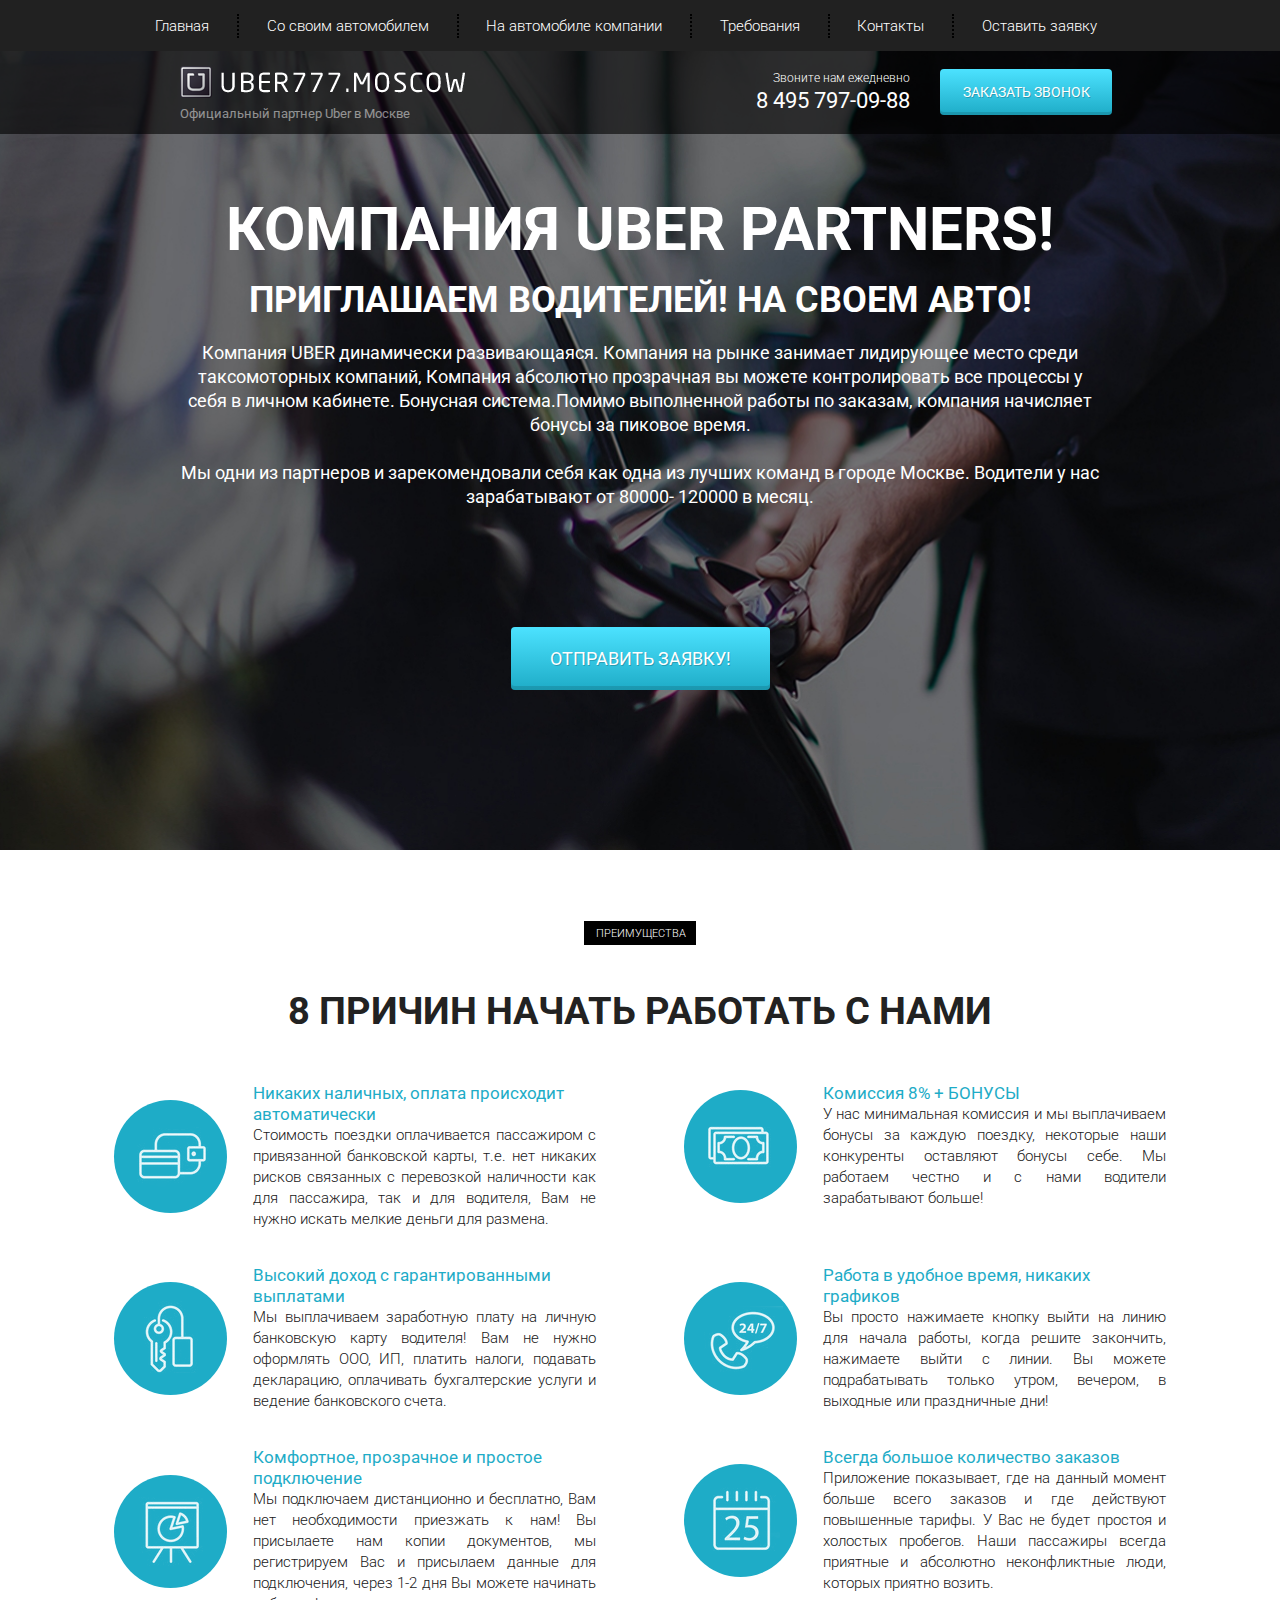
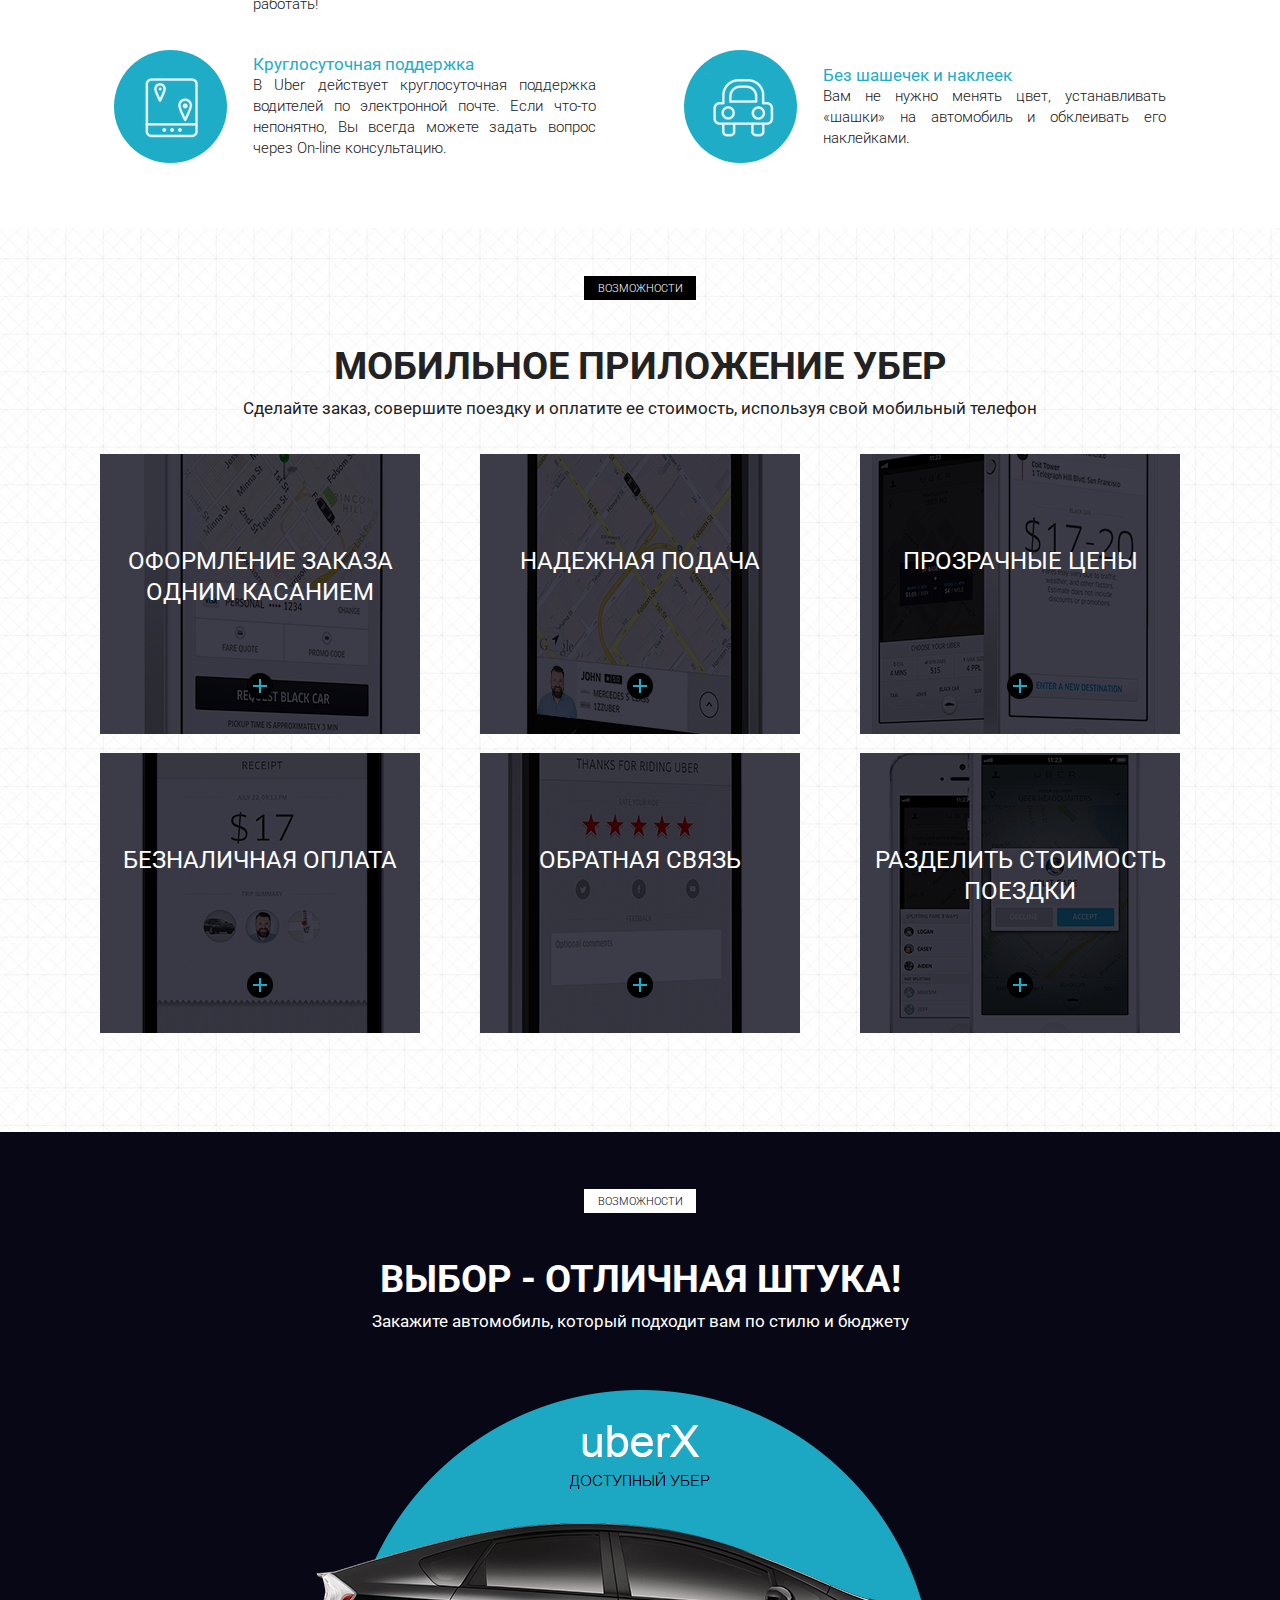
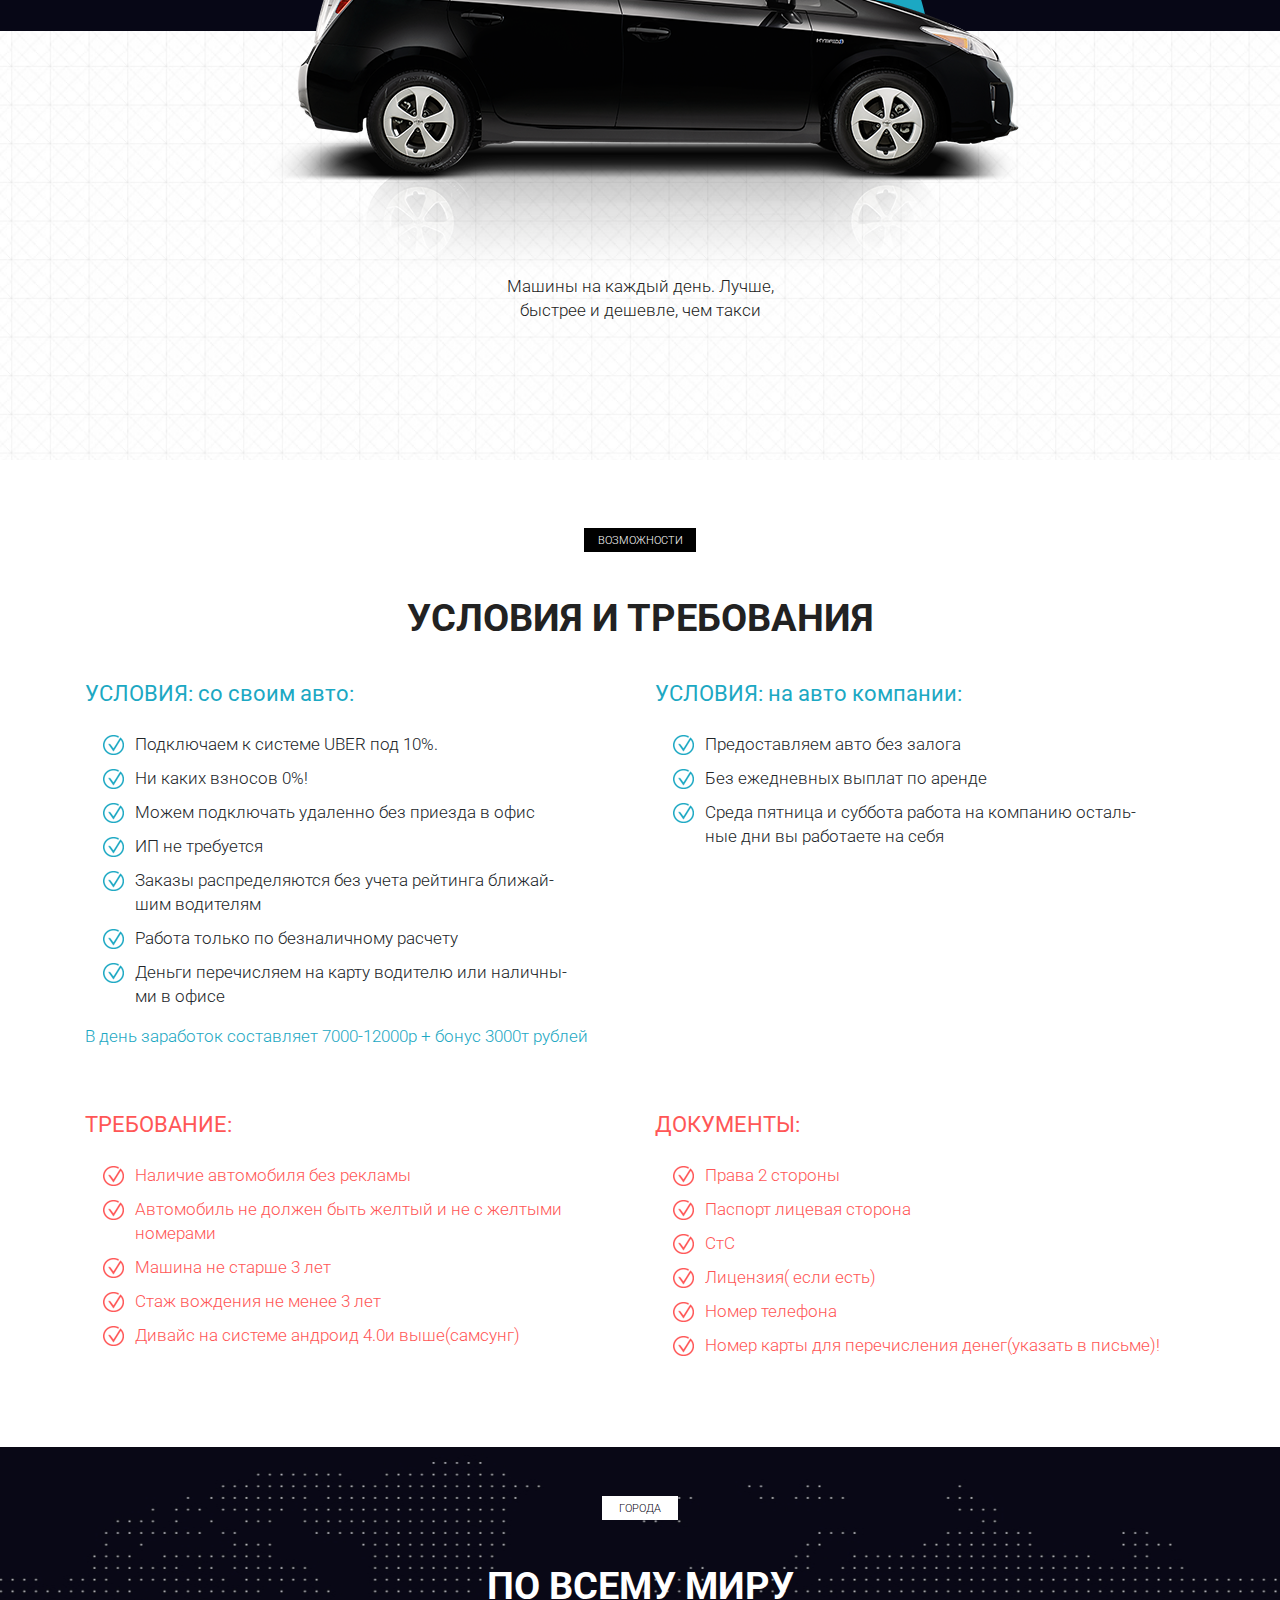
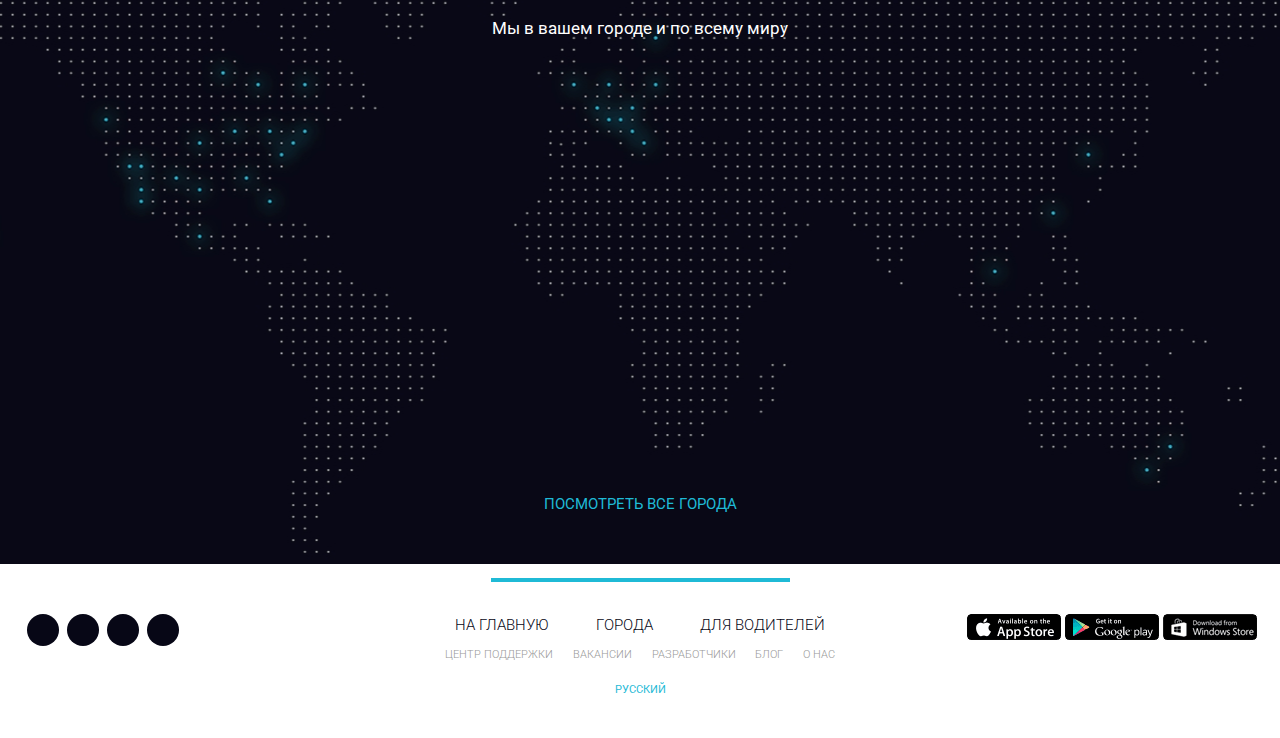
<file: index.html>
<!DOCTYPE html>
<html lang="ru">
<head>
    <meta charset="UTF-8">
    <meta name="viewport" content="width=device-width, initial-scale=1.0">
    <title>Uber</title>
    <link rel="shortcut icon" href="/src/icons/favicon.ico" type="image/x-icon">
    <link href="https://fonts.googleapis.com/css2?family=Roboto:wght@100;300;400;700;900&display=swap" rel="stylesheet">
    <link rel="stylesheet" href="/src/css/bootstrap-reboot.min.css">
    <link rel="stylesheet" href="/src/css/bootstrap-grid.min.css">
    <link rel="stylesheet" href="https://use.fontawesome.com/releases/v5.8.2/css/all.css" integrity="sha384-oS3vJWv+0UjzBfQzYUhtDYW+Pj2yciDJxpsK1OYPAYjqT085Qq/1cq5FLXAZQ7Ay" crossorigin="anonymous">
    <link rel="stylesheet" href="/src/css/font.css">
    <link rel="stylesheet" href="/src/css/style.min.css">
</head>
<body>
    <header>
        <nav>
            <div class="container   re">          
                <ul class="menu">
                    <li class="menu_item"><a href="#" class="menu_link">Главная</a></li>
                    <li class="menu_item"><a href="#circs" class="menu_link">Со своим автомобилем</a></li>
                    <li class="menu_item"><a href="#circs" class="menu_link">На автомобиле компании</a></li>
                    <li class="menu_item"><a href="#" class="menu_link">Требования</a></li>
                    <li class="menu_item"><a href="#" class="menu_link">Контакты</a></li>
                    <li class="menu_item"><a href="#" class="menu_link">Оставить заявку</a></li>
                </ul>            
            </div>
            <div class="hamburger">
                <span></span>
                <span></span>
                <span></span>
            </div>
        </nav>
        <div class="subheader">
            <div class="container">
                <div class="row">
                    <div class="col-6 col-md-4 offset-md-1">
                        <a href="#" class="subheader_logo">
                            <img src="/src/icons/logo.png" alt=""></a>
                        <div class="subheader_official">
                            Официальный партнер Uber в Москве
                        </div>
                    </div>
    
                    <div class="xs-hidden col-md-3 offset-md-1    col-xl-2 offset-xl-2">
                        <div class="subheader_call">
                            Звоните нам ежедневно
                        </div>
                        <a class="subheader_tel" href="tel:+74957970988">8 495 797-09-88</a>
                    </div>
    
                    <div class="col-6 col-md-3">
                        <a class="xs-visible subheader_tel" href="tel:+74957970988">8 495 797-09-88</a>
                        <button class="subheader_btn">заказать звонок</button>
                    </div>
                </div>
            </div>            
        </div>
    </header>

    <section class="promo">
        <div class="container">
            <div class="row">
                <div class="col-md-12 offset-md-0   col-lg-10 offset-lg-1">
                    <h1 class="promo_header">
                        КОМПАНИЯ UBER PARTNERS!
                    </h1>
                    <h2 class="promo_subheader">
                        ПРИГЛАШАЕМ ВОДИТЕЛЕЙ! НА СВОЕМ АВТО!
                    </h2>
                    <div class="promo_descr">
                        Компания UBER  динамически развивающаяся. Компания на рынке занимает лидирующее место среди
                        таксомоторных компаний, Компания абсолютно прозрачная вы можете контролировать все процессы у себя в личном кабинете. Бонуcная система.Помимо выполненной работы по заказам, компания начисляет бонусы за
                        пиковое время.  
                        <br><br>
                        Мы одни из партнеров и зарекомендовали себя как одна из лучших команд в городе Москве.  Водители у нас
                        зарабатывают от 80000- 120000 в месяц.
                    </div>
                    <button class="promo_btn">ОТПРАВИТЬ ЗАЯВКУ!</button>
                </div>
            </div>
        </div>
    </section>

    <section class="advantage">
        <div class="container">
            <div class="label">преимущества</div>
            <h2 class="title">8 причин начать работать с нами</h2>
            <div class="row">                
                <div class="col-md-6">
                    <div class="advantage_block">
                        <div class="advantage_circle">
                            <img src="/src/icons/1.png" alt="icons">
                        </div>
                        <div class="advantage_descr">
                            <div class="advantage_subtitle">
                                Никаких наличных, оплата происходит
                                автоматически
                            </div>
                            <div class="advantage_text">
                                Стоимость поездки оплачивается пассажиром с привязанной банковской карты, т.е. нет никаких рисков связанных с перевозкой наличности как для пассажира, так и для водителя, Вам не нужно искать мелкие деньги для размена.
                            </div>
                        </div>
                    </div>
                </div>
                <div class="col-md-6">
                    <div class="advantage_block">
                        <div class="advantage_circle">
                            <img src="/src/icons/2.png" alt="icons">
                        </div>
                        <div class="advantage_descr">
                            <div class="advantage_subtitle">
                                Комиссия 8% + БОНУСЫ
                            </div>
                            <div class="advantage_text">
                                У нас минимальная комиссия и мы выплачиваем бонусы за каждую поездку, некоторые наши конкуренты оставляют бонусы себе. Мы работаем честно и с нами водители зарабатывают больше!
                            </div>
                        </div>
                    </div>
                </div>
                <div class="col-md-6">
                    <div class="advantage_block">
                        <div class="advantage_circle">
                            <img src="/src/icons/3.png" alt="icons">
                        </div>
                        <div class="advantage_descr">
                            <div class="advantage_subtitle">
                                Высокий доход с гарантированными
                                выплатами
                            </div>
                            <div class="advantage_text">
                                Мы выплачиваем заработную плату на личную банковскую карту водителя! Вам не нужно оформлять ООО, ИП, платить налоги, подавать декларацию, оплачивать бухгалтерские услуги и ведение банковского счета.
                            </div>
                        </div>
                    </div>
                </div>
                <div class="col-md-6">
                    <div class="advantage_block">
                        <div class="advantage_circle">
                            <img src="/src/icons/4.png" alt="icons">
                        </div>
                        <div class="advantage_descr">
                            <div class="advantage_subtitle">
                                Работа в удобное время, никаких
                                графиков
                            </div>
                            <div class="advantage_text">
                                Вы просто нажимаете кнопку выйти на линию для начала работы, когда решите закончить, нажимаете выйти с линии. Вы можете подрабатывать только утром, вечером, в выходные или праздничные дни! 
                            </div>
                        </div>
                    </div>
                </div>
                <div class="col-md-6">
                    <div class="advantage_block">
                        <div class="advantage_circle">
                            <img src="/src/icons/5.png" alt="icons">
                        </div>
                        <div class="advantage_descr">
                            <div class="advantage_subtitle">
                                Комфортное, прозрачное и простое
                                подключение
                            </div>
                            <div class="advantage_text">
                                Мы подключаем дистанционно и бесплатно, Вам нет необходимости приезжать к нам! Вы присылаете нам копии документов, мы регистрируем Вас и присылаем данные для подключения, через 1-2 дня Вы можете начинать работать!
                            </div>
                        </div>
                    </div>
                </div>
                <div class="col-md-6">
                    <div class="advantage_block">
                        <div class="advantage_circle">
                            <img src="/src/icons/6.png" alt="icons">
                        </div>
                        <div class="advantage_descr">
                            <div class="advantage_subtitle">
                                Всегда большое количество заказов
                            </div>
                            <div class="advantage_text">
                                Приложение показывает, где на данный момент больше всего заказов и где действуют повышенные тарифы. У Вас не будет простоя и холостых пробегов. Наши пассажиры всегда приятные и абсолютно неконфликтные люди, которых приятно возить.
                            </div>
                        </div>
                    </div>
                </div>
                <div class="col-md-6">
                    <div class="advantage_block">
                        <div class="advantage_circle">
                            <img src="/src/icons/7.png" alt="icons">
                        </div>
                        <div class="advantage_descr">
                            <div class="advantage_subtitle">
                                Круглосуточная поддержка
                            </div>
                            <div class="advantage_text">
                                В Uber действует круглосуточная поддержка водителей по электронной почте. Если что-то непонятно, Вы всегда можете задать вопрос через On-line консультацию.
                            </div>
                        </div>
                    </div>
                </div> 
                <div class="col-md-6">
                    <div class="advantage_block">
                        <div class="advantage_circle">
                            <img src="/src/icons/8.png" alt="icons">
                        </div>
                        <div class="advantage_descr">
                            <div class="advantage_subtitle">
                                Без шашечек и наклеек
                            </div>
                            <div class="advantage_text">
                                Вам не нужно менять цвет, устанавливать «шашки» на автомобиль и обклеивать его наклейками.
                            </div>
                        </div>
                    </div>
                </div>                              
            </div>
        </div>
    </section>

    <section class="mobile">
        <div class="container">
            <div class="label">Возможности</div>
            <div class="title">мобильное приложение убер</div>
            <div class="subtitle">
                Сделайте заказ, совершите поездку и оплатите ее стоимость, используя свой мобильный телефон
            </div>
            <div class="row">
                <div class="col-md-6 col-lg-4">
                    <div class="mobile_block    mobile_block_1">
                        <div class="mobile_block_subtitle">
                            оформление заказа одним касанием
                        </div>
                        <div class="mobile_block_plus"></div>
                    </div>
                </div>
                <div class="col-md-6 col-lg-4">
                    <div class="mobile_block    mobile_block_2">
                        <div class="mobile_block_subtitle">
                            надежная подача
                        </div>
                        <div class="mobile_block_plus"></div>
                    </div>
                </div>
                <div class="col-md-6 col-lg-4">
                    <div class="mobile_block    mobile_block_3">
                        <div class="mobile_block_subtitle">
                            прозрачные цены
                        </div>
                        <div class="mobile_block_plus"></div>
                    </div>
                </div>
                <div class="col-md-6 col-lg-4">
                    <div class="mobile_block    mobile_block_4">
                        <div class="mobile_block_subtitle">
                            безналичная оплата
                        </div>
                        <div class="mobile_block_plus"></div>
                    </div>
                </div>
                <div class="col-md-6 col-lg-4">
                    <div class="mobile_block    mobile_block_5">
                        <div class="mobile_block_subtitle">
                            обратная связь
                        </div>
                        <div class="mobile_block_plus"></div>
                    </div>
                </div>
                <div class="col-md-6 col-lg-4">
                    <div class="mobile_block    mobile_block_6">
                        <div class="mobile_block_subtitle">
                            разделить
                            стоимость поездки
                        </div>
                        <div class="mobile_block_plus"></div>
                    </div>
                </div>
                
            </div>
        </div>
    </section>

    <section class="car">
        <div class="container">  
            <div class="black"></div>          
            <div class="label   label_white">Возможности</div>
            <div class="title   title_white">Выбор - отличная штука!</div>
            <div class="subtitle    subtitle_white">Закажите автомобиль, который подходит вам по стилю и бюджету</div>
            <img src="/src/img/car.png" alt="uber" class="car_img">
            <div class="car_text">
                Машины на каждый день.
                Лучше, быстрее и дешевле, чем такси
            </div>            
        </div>
    </section>

    <section class="circs"  id="circs">
        <div class="container">
            <div class="label">возможности</div>
            <div class="title">условия и требования</div>
            <div class="row">                
                <div class="col-md-6">
                    <div class="circs_block">
                        <div class="circs_title">УСЛОВИЯ: со своим авто:</div>
                            <ul class="circs_list">
                                <li>Подключаем к системе UBER  под 10%.</li>
                                <li>Ни каких взносов  0%!</li>
                                <li>Можем подключать удаленно без приезда в офис</li>
                                <li>ИП не требуется</li>
                                <li>Заказы распределяются без учета рейтинга ближай-<br>шим водителям</li>
                                <li>Работа только по безналичному расчету</li>
                                <li>Деньги перечисляем на карту водителю или наличны-<br>ми в офисе</li>
                            </ul>                    
                            <div class="circs_descr">
                                В день заработок составляет 7000-12000р + бонус 3000т рублей
                            </div>
                    </div>                    
                </div>
                <div class="col-md-6">
                    <div class="circs_block">
                        <div class="circs_title">УСЛОВИЯ: на авто компании:</div>
                        <ul class="circs_list">
                            <li>Предоставляем авто без залога</li>
                            <li>Без ежедневных выплат по аренде</li>
                            <li>Среда пятница и суббота работа на компанию осталь-<br>ные дни вы работаете на себя</li>                            
                        </ul>
                        <div class="circs_descr"></div>
                    </div>     
                </div>
                <div class="col-md-6">
                    <div class="circs_block circs_block_nmb warning">
                        <div class="circs_title">ТРЕБОВАНИЕ:</div>
                        <ul class="circs_list">
                            <li>Наличие автомобиля без рекламы</li>
                            <li>Автомобиль не должен быть желтый и не с желтыми номерами</li>
                            <li>Машина не старше 3 лет</li>
                            <li>Стаж вождения не менее 3 лет</li>
                            <li>Дивайс на системе андроид 4.0и выше(самсунг)</li>
                        </ul>
                        <div class="circs_descr"></div>
                    </div>
                </div>
                <div class="col-md-6">
                    <div class="circs_block circs_block_nmb warning">
                        <div class="circs_title">ДОКУМЕНТЫ:</div>
                        <ul class="circs_list">
                            <li>Права 2 стороны</li>
                            <li>Паспорт лицевая сторона</li>
                            <li>СтС</li>
                            <li>Лицензия( если есть)</li>
                            <li>Номер телефона</li>
                            <li>Номер карты для перечисления денег(указать в письме)!</li>
                        </ul>
                        <div class="circs_descr"></div>
                    </div>
                </div>
            </div>
        </div>
    </section>

    <section class="city">
        <div class="container">
            <div class="label label_white label_min">города</div>
            <div class="title title_white   title_white_city">По всему миру</div>
            <div class="subtitle subtitle_white subtitle_white_city">Мы в вашем городе и по всему миру</div>
            <a href="#" class="city_link">посмотреть все города</a>
        </div>
    </section>

    <footer>
        <div class="footer_divider"></div>
        <div class="footer_wrapper">
            <div>
                <div class="footer_social">
                    <a href="" class="footer_social_item">
                        <i class="fab fa-facebook-f"></i></a>
                    <a href="" class="footer_social_item">
                        <i class="fab fa-twitter"></i></a>
                    <a href="" class="footer_social_item">
                        <i class="fab fa-linkedin"></i></a>
                    <a href="" class="footer_social_item">
                        <i class="fab fa-instagram"></i></a>
                </div>
            </div>
            <div>
                <div class="footer_links">
                    <div class="footer_links_main">
                        <a href="#">на главную</a>
                        <a href="#">города</a>
                        <a href="#">для водителей</a>
                    </div>
                    <div class="footer_links_sub">
                        <a href="#">центр поддержки</a>
                        <a href="#">вакансии</a>
                        <a href="#">разработчики</a>
                        <a href="#">блог</a>
                        <a href="#">о нас</a>
                    </div>
                    <a href="#" class="footer_links_lang">Русский</a>
                </div>
            </div>
            <div>
                <div class="footer_mobile">
                    <a href="#"><img src="/src/img/app_store.png" alt="App Store"></a>
                    <a href="#"><img src="/src/img/google_play.png" alt="Google play"></a>
                    <a href="#"><img src="/src/img/windows_store.png" alt="Windows store"></a>
                </div>
            </div>
        </div>

           
    </footer>
<script src="/src/js/script.js"></script>
</body>
</html>
</file>
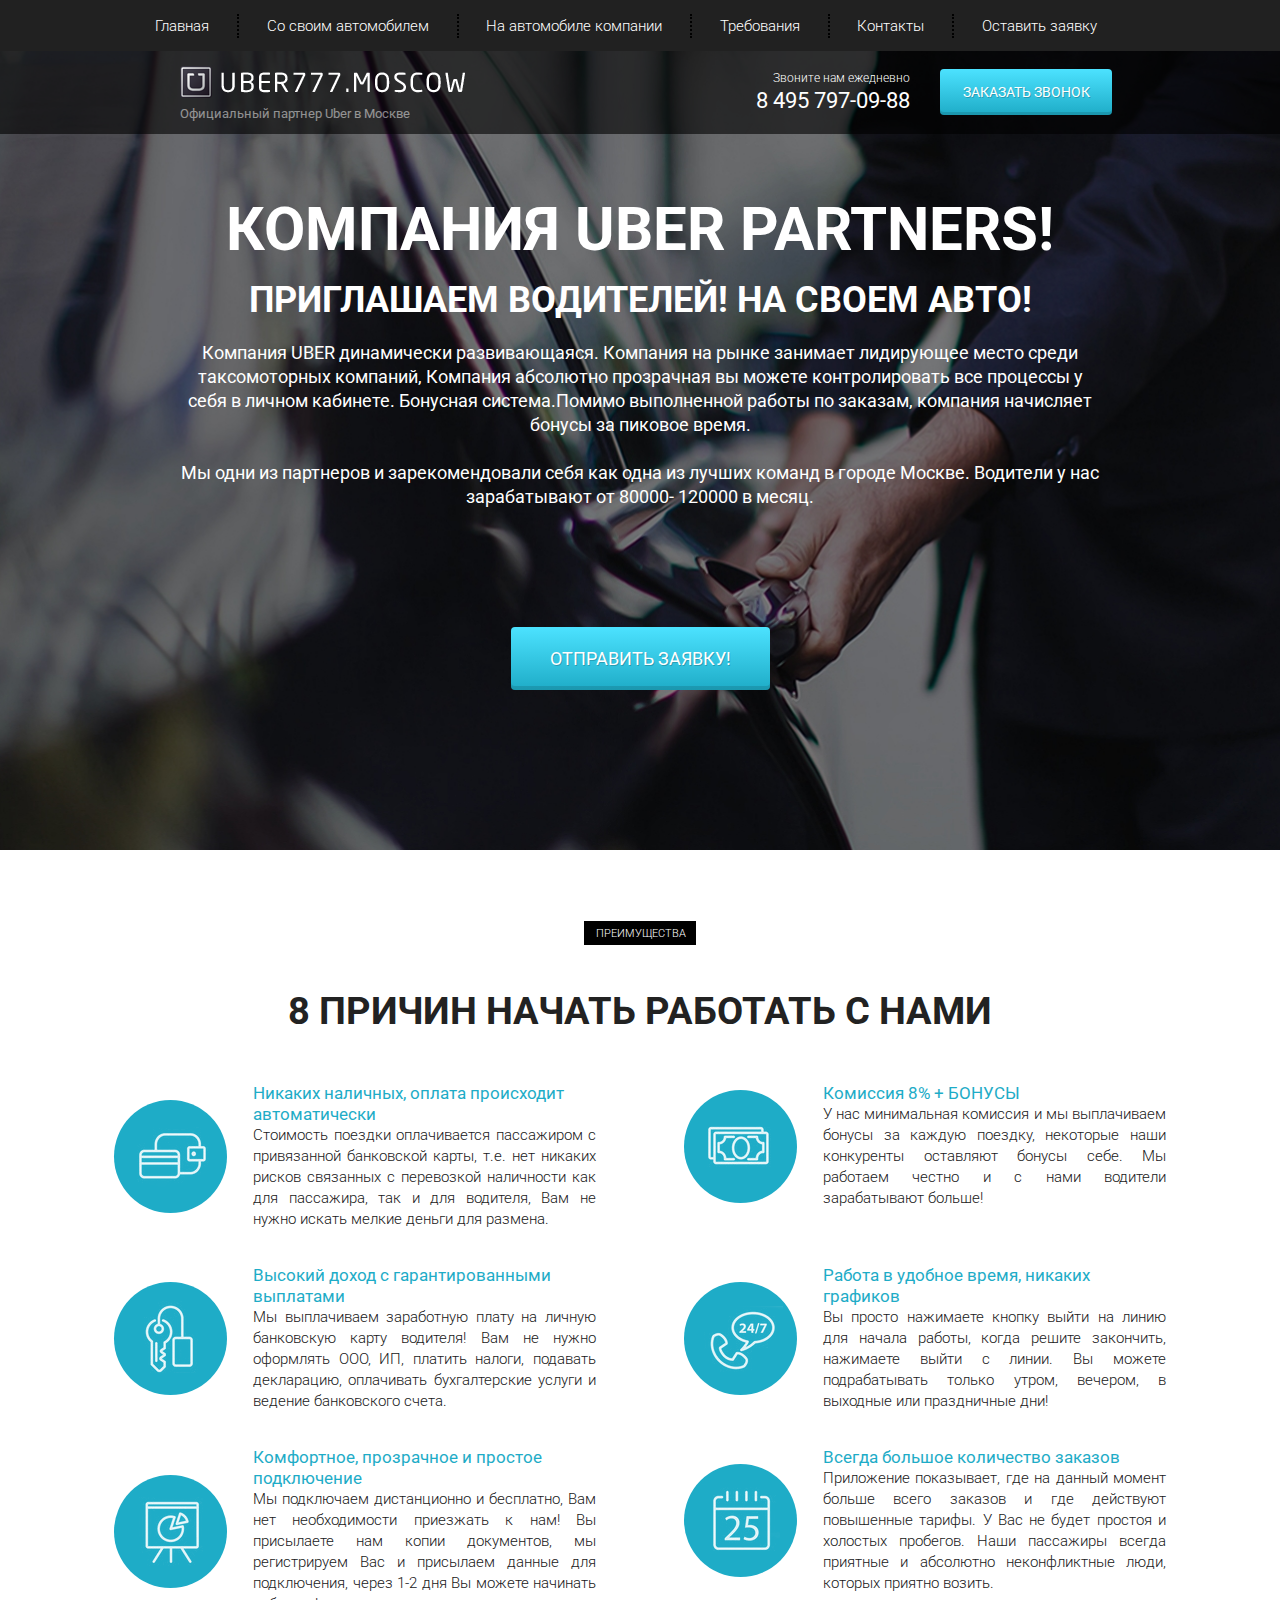
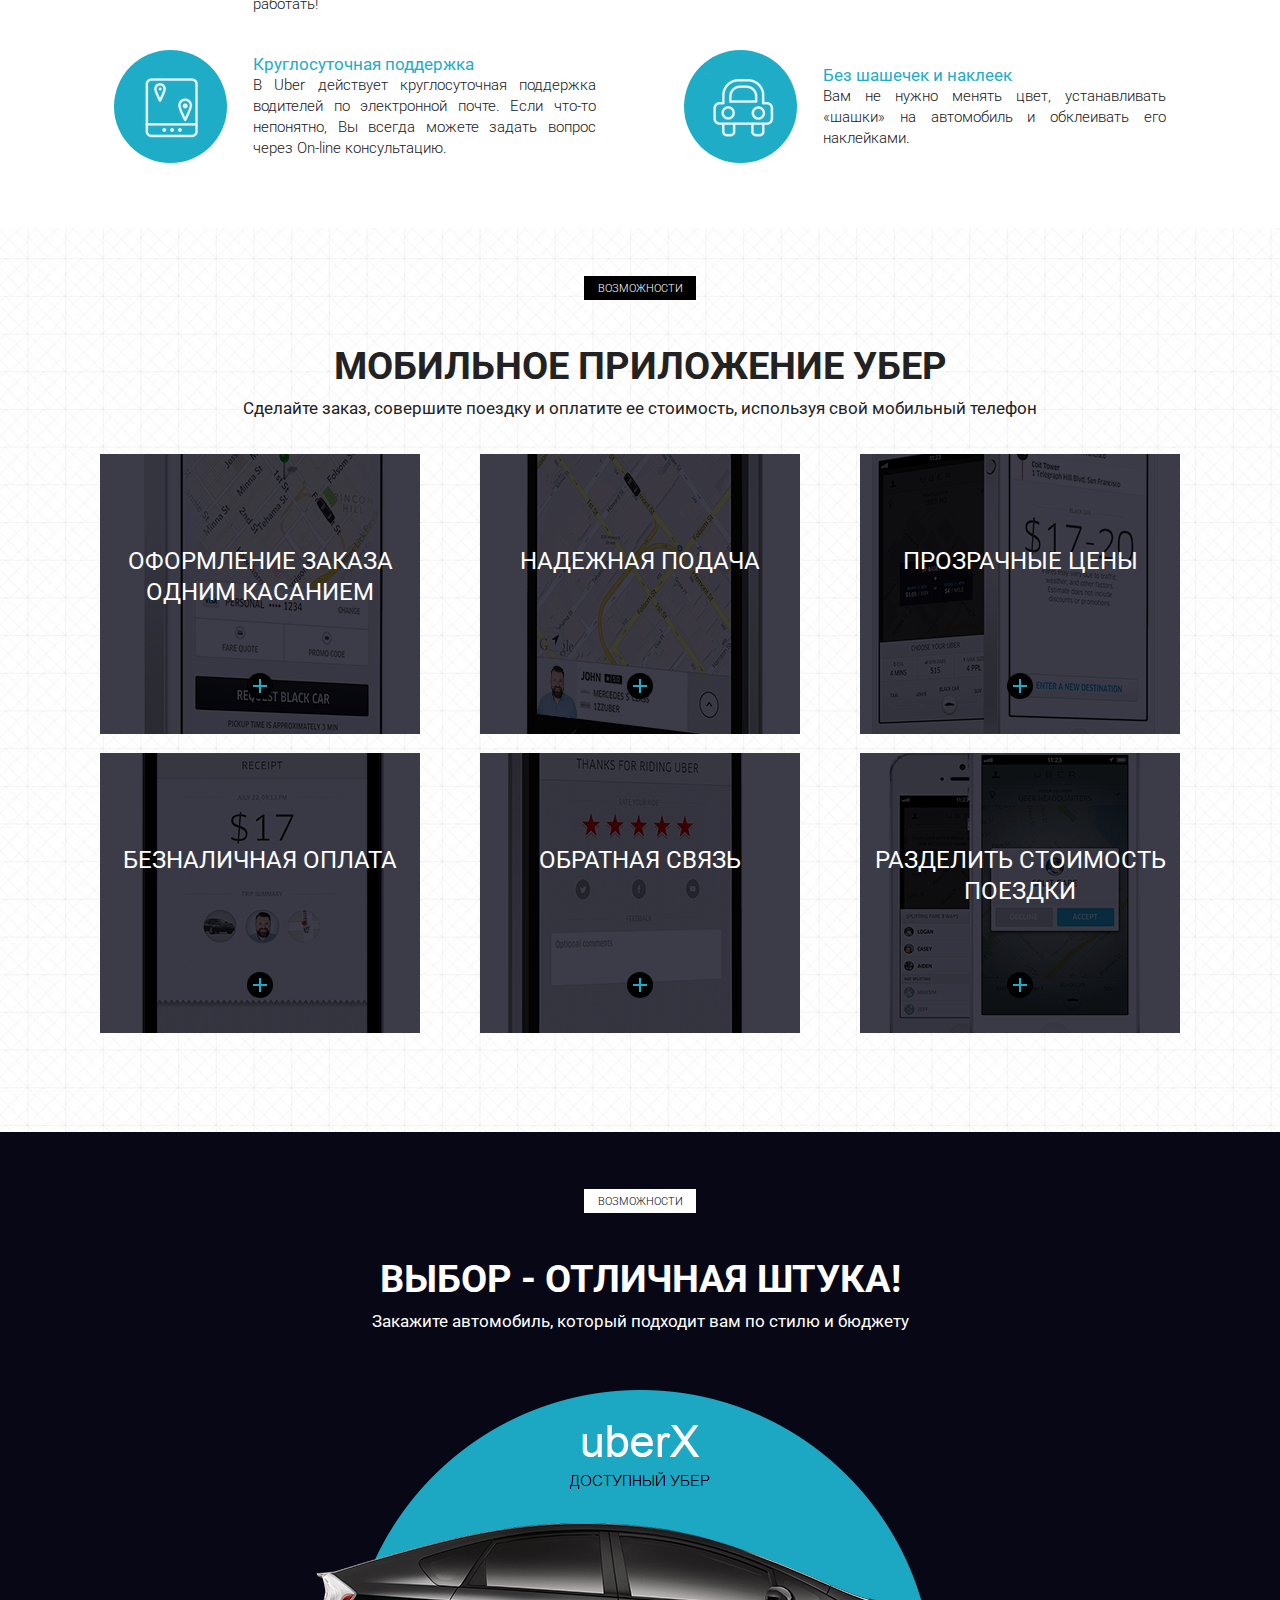
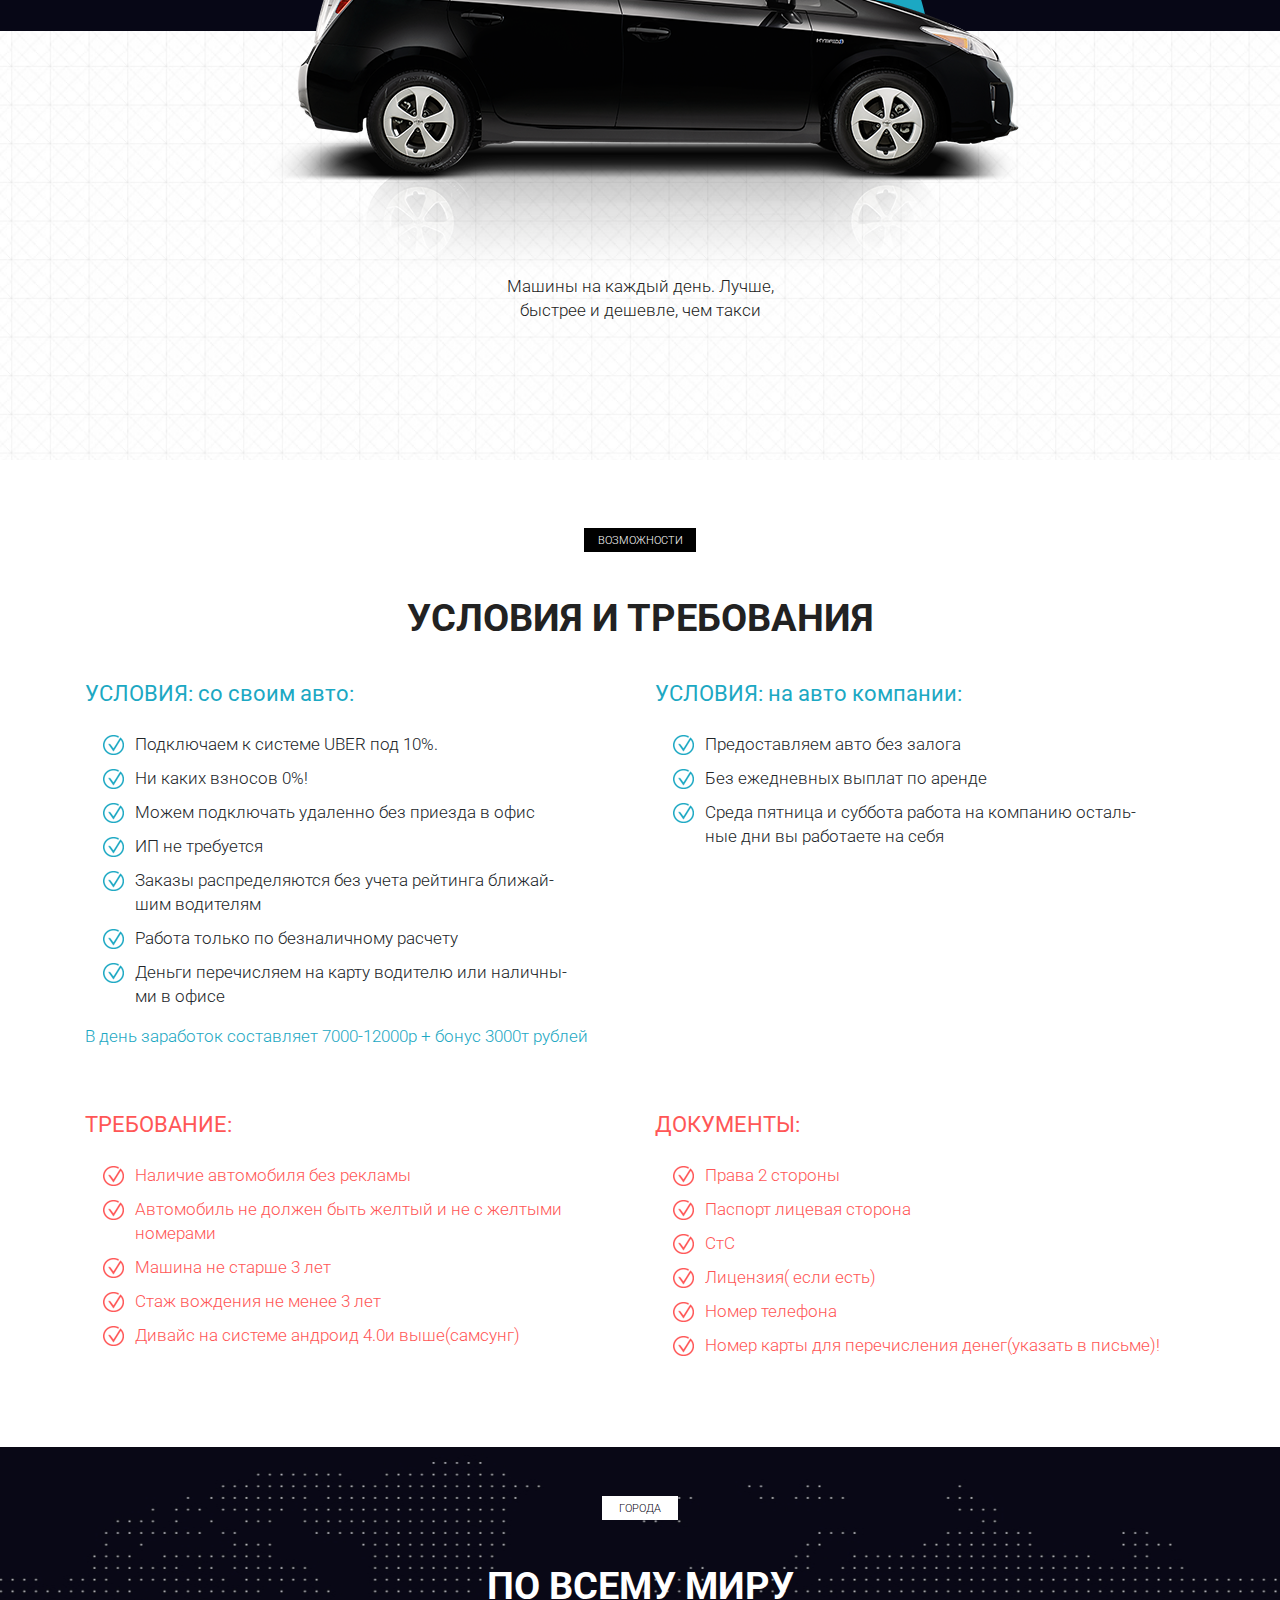
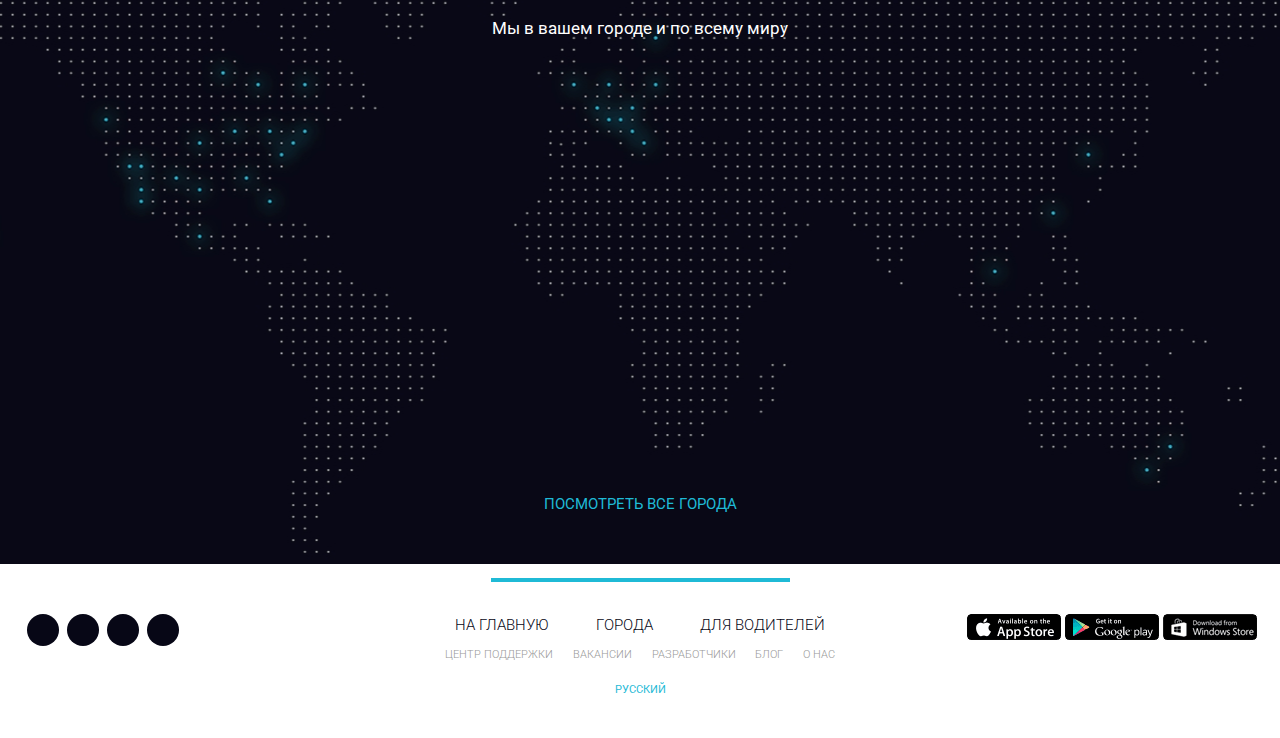
<file: src/index.html>
<!DOCTYPE html>
<html lang="ru">
<head>
    <meta charset="UTF-8">
    <meta name="viewport" content="width=device-width, initial-scale=1.0">
    <title>Uber</title>
    <link rel="shortcut icon" href="icons/favicon.ico" type="image/x-icon">
    <link href="https://fonts.googleapis.com/css2?family=Roboto:wght@100;300;400;700;900&display=swap" rel="stylesheet">
    <link rel="stylesheet" href="css/bootstrap-reboot.min.css">
    <link rel="stylesheet" href="css/bootstrap-grid.min.css">
    <link rel="stylesheet" href="https://use.fontawesome.com/releases/v5.8.2/css/all.css" integrity="sha384-oS3vJWv+0UjzBfQzYUhtDYW+Pj2yciDJxpsK1OYPAYjqT085Qq/1cq5FLXAZQ7Ay" crossorigin="anonymous">
    <link rel="stylesheet" href="css/font.css">
    <link rel="stylesheet" href="css/style.min.css">
</head>
<body>
    <header>
        <nav>
            <div class="container">          
                <ul class="menu">
                    <li class="menu_item"><a href="#" class="menu_link">Главная</a></li>
                    <li class="menu_item"><a href="#circs" class="menu_link">Со своим автомобилем</a></li>
                    <li class="menu_item"><a href="#circs" class="menu_link">На автомобиле компании</a></li>
                    <li class="menu_item"><a href="#" class="menu_link">Требования</a></li>
                    <li class="menu_item"><a href="#" class="menu_link">Контакты</a></li>
                    <li class="menu_item"><a href="#" class="menu_link">Оставить заявку</a></li>
                </ul>            
            </div>
            <div class="hamburger">
                <span></span>
                <span></span>
                <span></span>
            </div>
        </nav>
        <div class="subheader">
            <div class="container">
                <div class="row">
                    <div class="col-6 col-md-4 offset-md-1">
                        <a href="#" class="subheader_logo">
                            <img src="/src/icons/logo.png" alt=""></a>
                        <div class="subheader_official">
                            Официальный партнер Uber в Москве
                        </div>
                    </div>
    
                    <div class="xs-hidden col-md-3 offset-md-1    col-xl-2 offset-xl-2">
                        <div class="subheader_call">
                            Звоните нам ежедневно
                        </div>
                        <a class="subheader_tel" href="tel:+74957970988">8 495 797-09-88</a>
                    </div>
    
                    <div class="col-6 col-md-3">
                        <a class="xs-visible subheader_tel" href="tel:+74957970988">8 495 797-09-88</a>
                        <button class="subheader_btn">заказать звонок</button>
                    </div>
                </div>
            </div>            
        </div>
    </header>

    <section class="promo">
        <div class="container">
            <div class="row">
                <div class="col-md-12 offset-md-0   col-lg-10 offset-lg-1">
                    <h1 class="promo_header">
                        КОМПАНИЯ UBER PARTNERS!
                    </h1>
                    <h2 class="promo_subheader">
                        ПРИГЛАШАЕМ ВОДИТЕЛЕЙ! НА СВОЕМ АВТО!
                    </h2>
                    <div class="promo_descr">
                        Компания UBER  динамически развивающаяся. Компания на рынке занимает лидирующее место среди
                        таксомоторных компаний, Компания абсолютно прозрачная вы можете контролировать все процессы у себя в личном кабинете. Бонуcная система.Помимо выполненной работы по заказам, компания начисляет бонусы за
                        пиковое время.  
                        <br><br>
                        Мы одни из партнеров и зарекомендовали себя как одна из лучших команд в городе Москве.  Водители у нас
                        зарабатывают от 80000- 120000 в месяц.
                    </div>
                    <button class="promo_btn">ОТПРАВИТЬ ЗАЯВКУ!</button>
                </div>
            </div>
        </div>
    </section>

    <section class="advantage">
        <div class="container">
            <div class="label">преимущества</div>
            <h2 class="title">8 причин начать работать с нами</h2>
            <div class="row">                
                <div class="col-md-6">
                    <div class="advantage_block">
                        <div class="advantage_circle">
                            <img src="/src/icons/1.png" alt="icons">
                        </div>
                        <div class="advantage_descr">
                            <div class="advantage_subtitle">
                                Никаких наличных, оплата происходит
                                автоматически
                            </div>
                            <div class="advantage_text">
                                Стоимость поездки оплачивается пассажиром с привязанной банковской карты, т.е. нет никаких рисков связанных с перевозкой наличности как для пассажира, так и для водителя, Вам не нужно искать мелкие деньги для размена.
                            </div>
                        </div>
                    </div>
                </div>
                <div class="col-md-6">
                    <div class="advantage_block">
                        <div class="advantage_circle">
                            <img src="/src/icons/2.png" alt="icons">
                        </div>
                        <div class="advantage_descr">
                            <div class="advantage_subtitle">
                                Комиссия 8% + БОНУСЫ
                            </div>
                            <div class="advantage_text">
                                У нас минимальная комиссия и мы выплачиваем бонусы за каждую поездку, некоторые наши конкуренты оставляют бонусы себе. Мы работаем честно и с нами водители зарабатывают больше!
                            </div>
                        </div>
                    </div>
                </div>
                <div class="col-md-6">
                    <div class="advantage_block">
                        <div class="advantage_circle">
                            <img src="/src/icons/3.png" alt="icons">
                        </div>
                        <div class="advantage_descr">
                            <div class="advantage_subtitle">
                                Высокий доход с гарантированными
                                выплатами
                            </div>
                            <div class="advantage_text">
                                Мы выплачиваем заработную плату на личную банковскую карту водителя! Вам не нужно оформлять ООО, ИП, платить налоги, подавать декларацию, оплачивать бухгалтерские услуги и ведение банковского счета.
                            </div>
                        </div>
                    </div>
                </div>
                <div class="col-md-6">
                    <div class="advantage_block">
                        <div class="advantage_circle">
                            <img src="/src/icons/4.png" alt="icons">
                        </div>
                        <div class="advantage_descr">
                            <div class="advantage_subtitle">
                                Работа в удобное время, никаких
                                графиков
                            </div>
                            <div class="advantage_text">
                                Вы просто нажимаете кнопку выйти на линию для начала работы, когда решите закончить, нажимаете выйти с линии. Вы можете подрабатывать только утром, вечером, в выходные или праздничные дни! 
                            </div>
                        </div>
                    </div>
                </div>
                <div class="col-md-6">
                    <div class="advantage_block">
                        <div class="advantage_circle">
                            <img src="/src/icons/5.png" alt="icons">
                        </div>
                        <div class="advantage_descr">
                            <div class="advantage_subtitle">
                                Комфортное, прозрачное и простое
                                подключение
                            </div>
                            <div class="advantage_text">
                                Мы подключаем дистанционно и бесплатно, Вам нет необходимости приезжать к нам! Вы присылаете нам копии документов, мы регистрируем Вас и присылаем данные для подключения, через 1-2 дня Вы можете начинать работать!
                            </div>
                        </div>
                    </div>
                </div>
                <div class="col-md-6">
                    <div class="advantage_block">
                        <div class="advantage_circle">
                            <img src="/src/icons/6.png" alt="icons">
                        </div>
                        <div class="advantage_descr">
                            <div class="advantage_subtitle">
                                Всегда большое количество заказов
                            </div>
                            <div class="advantage_text">
                                Приложение показывает, где на данный момент больше всего заказов и где действуют повышенные тарифы. У Вас не будет простоя и холостых пробегов. Наши пассажиры всегда приятные и абсолютно неконфликтные люди, которых приятно возить.
                            </div>
                        </div>
                    </div>
                </div>
                <div class="col-md-6">
                    <div class="advantage_block">
                        <div class="advantage_circle">
                            <img src="/src/icons/7.png" alt="icons">
                        </div>
                        <div class="advantage_descr">
                            <div class="advantage_subtitle">
                                Круглосуточная поддержка
                            </div>
                            <div class="advantage_text">
                                В Uber действует круглосуточная поддержка водителей по электронной почте. Если что-то непонятно, Вы всегда можете задать вопрос через On-line консультацию.
                            </div>
                        </div>
                    </div>
                </div> 
                <div class="col-md-6">
                    <div class="advantage_block">
                        <div class="advantage_circle">
                            <img src="/src/icons/8.png" alt="icons">
                        </div>
                        <div class="advantage_descr">
                            <div class="advantage_subtitle">
                                Без шашечек и наклеек
                            </div>
                            <div class="advantage_text">
                                Вам не нужно менять цвет, устанавливать «шашки» на автомобиль и обклеивать его наклейками.
                            </div>
                        </div>
                    </div>
                </div>                              
            </div>
        </div>
    </section>

    <section class="mobile">
        <div class="container">
            <div class="label">Возможности</div>
            <div class="title">мобильное приложение убер</div>
            <div class="subtitle">
                Сделайте заказ, совершите поездку и оплатите ее стоимость, используя свой мобильный телефон
            </div>
            <div class="row">
                <div class="col-md-6 col-lg-4">
                    <div class="mobile_block    mobile_block_1">
                        <div class="mobile_block_subtitle">
                            оформление заказа одним касанием
                        </div>
                        <div class="mobile_block_plus"></div>
                    </div>
                </div>
                <div class="col-md-6 col-lg-4">
                    <div class="mobile_block    mobile_block_2">
                        <div class="mobile_block_subtitle">
                            надежная подача
                        </div>
                        <div class="mobile_block_plus"></div>
                    </div>
                </div>
                <div class="col-md-6 col-lg-4">
                    <div class="mobile_block    mobile_block_3">
                        <div class="mobile_block_subtitle">
                            прозрачные цены
                        </div>
                        <div class="mobile_block_plus"></div>
                    </div>
                </div>
                <div class="col-md-6 col-lg-4">
                    <div class="mobile_block    mobile_block_4">
                        <div class="mobile_block_subtitle">
                            безналичная оплата
                        </div>
                        <div class="mobile_block_plus"></div>
                    </div>
                </div>
                <div class="col-md-6 col-lg-4">
                    <div class="mobile_block    mobile_block_5">
                        <div class="mobile_block_subtitle">
                            обратная связь
                        </div>
                        <div class="mobile_block_plus"></div>
                    </div>
                </div>
                <div class="col-md-6 col-lg-4">
                    <div class="mobile_block    mobile_block_6">
                        <div class="mobile_block_subtitle">
                            разделить
                            стоимость поездки
                        </div>
                        <div class="mobile_block_plus"></div>
                    </div>
                </div>
                
            </div>
        </div>
    </section>

    <section class="car">
        <div class="container">  
            <div class="black"></div>          
            <div class="label   label_white">Возможности</div>
            <div class="title   title_white">Выбор - отличная штука!</div>
            <div class="subtitle    subtitle_white">Закажите автомобиль, который подходит вам по стилю и бюджету</div>
            <img src="/src/img/car.png" alt="uber" class="car_img">
            <div class="car_text">
                Машины на каждый день.
                Лучше, быстрее и дешевле, чем такси
            </div>            
        </div>
    </section>

    <section class="circs"  id="circs">
        <div class="container">
            <div class="label">возможности</div>
            <div class="title">условия и требования</div>
            <div class="row">                
                <div class="col-md-6">
                    <div class="circs_block">
                        <div class="circs_title">УСЛОВИЯ: со своим авто:</div>
                            <ul class="circs_list">
                                <li>Подключаем к системе UBER  под 10%.</li>
                                <li>Ни каких взносов  0%!</li>
                                <li>Можем подключать удаленно без приезда в офис</li>
                                <li>ИП не требуется</li>
                                <li>Заказы распределяются без учета рейтинга ближай-<br>шим водителям</li>
                                <li>Работа только по безналичному расчету</li>
                                <li>Деньги перечисляем на карту водителю или наличны-<br>ми в офисе</li>
                            </ul>                    
                            <div class="circs_descr">
                                В день заработок составляет 7000-12000р + бонус 3000т рублей
                            </div>
                    </div>                    
                </div>
                <div class="col-md-6">
                    <div class="circs_block">
                        <div class="circs_title">УСЛОВИЯ: на авто компании:</div>
                        <ul class="circs_list">
                            <li>Предоставляем авто без залога</li>
                            <li>Без ежедневных выплат по аренде</li>
                            <li>Среда пятница и суббота работа на компанию осталь-<br>ные дни вы работаете на себя</li>                            
                        </ul>
                        <div class="circs_descr"></div>
                    </div>     
                </div>
                <div class="col-md-6">
                    <div class="circs_block circs_block_nmb warning">
                        <div class="circs_title">ТРЕБОВАНИЕ:</div>
                        <ul class="circs_list">
                            <li>Наличие автомобиля без рекламы</li>
                            <li>Автомобиль не должен быть желтый и не с желтыми номерами</li>
                            <li>Машина не старше 3 лет</li>
                            <li>Стаж вождения не менее 3 лет</li>
                            <li>Дивайс на системе андроид 4.0и выше(самсунг)</li>
                        </ul>
                        <div class="circs_descr"></div>
                    </div>
                </div>
                <div class="col-md-6">
                    <div class="circs_block circs_block_nmb warning">
                        <div class="circs_title">ДОКУМЕНТЫ:</div>
                        <ul class="circs_list">
                            <li>Права 2 стороны</li>
                            <li>Паспорт лицевая сторона</li>
                            <li>СтС</li>
                            <li>Лицензия( если есть)</li>
                            <li>Номер телефона</li>
                            <li>Номер карты для перечисления денег(указать в письме)!</li>
                        </ul>
                        <div class="circs_descr"></div>
                    </div>
                </div>
            </div>
        </div>
    </section>

    <section class="city">
        <div class="container">
            <div class="label label_white label_min">города</div>
            <div class="title title_white   title_white_city">По всему миру</div>
            <div class="subtitle subtitle_white subtitle_white_city">Мы в вашем городе и по всему миру</div>
            <a href="#" class="city_link">посмотреть все города</a>
        </div>
    </section>

    <footer>
        <div class="footer_divider"></div>
        <div class="footer_wrapper">
            <div>
                <div class="footer_social">
                    <a href="" class="footer_social_item">
                        <i class="fab fa-facebook-f"></i></a>
                    <a href="" class="footer_social_item">
                        <i class="fab fa-twitter"></i></a>
                    <a href="" class="footer_social_item">
                        <i class="fab fa-linkedin"></i></a>
                    <a href="" class="footer_social_item">
                        <i class="fab fa-instagram"></i></a>
                </div>
            </div>
            <div>
                <div class="footer_links">
                    <div class="footer_links_main">
                        <a href="#">на главную</a>
                        <a href="#">города</a>
                        <a href="#">для водителей</a>
                    </div>
                    <div class="footer_links_sub">
                        <a href="#">центр поддержки</a>
                        <a href="#">вакансии</a>
                        <a href="#">разработчики</a>
                        <a href="#">блог</a>
                        <a href="#">о нас</a>
                    </div>
                    <a href="#" class="footer_links_lang">Русский</a>
                </div>
            </div>
            <div>
                <div class="footer_mobile">
                    <a href="#"><img src="/src/img/app_store.png" alt="App Store"></a>
                    <a href="#"><img src="/src/img/google_play.png" alt="Google play"></a>
                    <a href="#"><img src="/src/img/windows_store.png" alt="Windows store"></a>
                </div>
            </div>
        </div>

           
    </footer>
<script src="/src/js/script.js"></script>
</body>
</html>
</file>
<file: src/css/font.css>
@font-face {
  font-family: 'icomoon';
  src:  url('/src/fonts/icomoon.eot?118vdi');
  src:  url('/src/fonts/icomoon.eot?118vdi#iefix') format('embedded-opentype'),
    url('/src/fonts/icomoon.ttf?118vdi') format('truetype'),
    url('/src/fonts/icomoon.woff?118vdi') format('woff'),
    url('/src/fonts/icomoon.svg?118vdi#icomoon') format('svg');
  font-weight: normal;
  font-style: normal;
  font-display: block;
}

[class^="icon-"], [class*=" icon-"] {
  /* use !important to prevent issues with browser extensions that change fonts */
  font-family: 'icomoon' !important;
  speak: none;
  font-style: normal;
  font-weight: normal;
  font-variant: normal;
  text-transform: none;
  line-height: 1;

  /* Better Font Rendering =========== */
  -webkit-font-smoothing: antialiased;
  -moz-osx-font-smoothing: grayscale;
}

.icon-instagram-brands:before {
  content: "\e900";
}
.icon-twitter-brands:before {
  content: "\e901";
}
.icon-facebook-f-brands:before {
  content: "\e902";
}
</file>
<file: src/css/style.min.css>
*{font-family:'Roboto', sans-serif}header{position:relative;height:50px}nav{position:fixed;width:100%;height:51px;background-color:#212121;z-index:3}.hamburger{display:none}.menu{display:-webkit-box;display:-ms-flexbox;display:flex;-webkit-box-pack:justify;-ms-flex-pack:justify;justify-content:space-between;padding:14px   70px;margin:0;list-style-type:none}.menu_link{color:#ffffff;font-size:15px;font-weight:300}.menu_link:hover{text-decoration:none;color:#1eacc7}.menu_item{border-right:2px dotted  black;padding-right:28px}.menu_item:last-child{border-right:none}.subheader{position:absolute;top:50px;width:100%;height:84px;background-color:rgba(0,0,0,0.6)}.subheader_logo{display:block;min-width:100%;margin-top:16px}.subheader_official{margin-top:6px;opacity:0.5;color:#ffffff;font-size:13px;font-weight:400}.subheader_call{margin-top:19px;color:#ffffff;font-size:12px;font-weight:300;text-align:right}.subheader_tel{display:block;margin-top:8px;color:#ffffff;font-size:22px;font-weight:400;line-height:12px;text-transform:uppercase;text-align:right}.subheader_btn{margin-top:19px;width:172px;height:46px;-webkit-box-shadow:inset 0 -3px 0 rgba(0,0,0,0.12);box-shadow:inset 0 -3px 0 rgba(0,0,0,0.12);border:none;border-radius:4px;background-image:-webkit-gradient(linear, left bottom, left top, from(#1eacc7), to(#4ce2ff));background-image:linear-gradient(to top, #1eacc7 0%, #4ce2ff 100%);text-shadow:1px 1px 0 rgba(0,0,0,0.21);color:#ffffff;font-size:14px;font-weight:400;text-transform:uppercase}.subheader_btn:hover{background-image:none;background-color:#1eacc7}.promo{min-height:800px;background:url(../img/bg.jpg) center center/cover no-repeat;padding:150px 0 135px 0}.promo_header{margin:0;color:#ffffff;font-size:60px;font-weight:700;text-transform:uppercase;line-height:60px;text-align:center}.promo_subheader{color:#ffffff;font-size:36px;text-transform:uppercase;font-weight:700;line-height:36px;text-align:center;margin:0;margin-top:22px}.promo_descr{margin-top:23px;color:#ffffff;font-size:18px;font-weight:400;line-height:24px;text-align:center}.promo_btn{display:block;margin:118px auto 0 auto;width:259px;height:63px;-webkit-box-shadow:inset 0 -4px 0 rgba(0,0,0,0.12);box-shadow:inset 0 -4px 0 rgba(0,0,0,0.12);border:none;border-radius:4px;background-image:-webkit-gradient(linear, left bottom, left top, from(#1eacc7), to(#4ce2ff));background-image:linear-gradient(to top, #1eacc7 0%, #4ce2ff 100%);text-shadow:1px 1px 0 rgba(0,0,0,0.21);color:#ffffff;font-size:18px;font-weight:400;text-transform:uppercase}.promo_btn:hover{background-image:none;background-color:#1eacc7}.advantage{padding:71px 0 65px 0}.advantage_block{display:-webkit-box;display:-ms-flexbox;display:flex;-webkit-box-pack:center;-ms-flex-pack:center;justify-content:center;-webkit-box-align:center;-ms-flex-align:center;align-items:center;margin-top:35px}.advantage_circle{display:-webkit-box;display:-ms-flexbox;display:flex;-webkit-box-pack:center;-ms-flex-pack:center;justify-content:center;-webkit-box-align:center;-ms-flex-align:center;align-items:center;margin-right:26px;width:113px;height:113px;background-color:#1eacc7;border-radius:100%}.advantage_descr{width:343px}.advantage_subtitle{line-height:21px;color:#1eacc7;font-size:17px;font-weight:400}.advantage_text{color:#202020;font-size:15px;font-weight:300;line-height:21px;text-align:justify}.label{position:relative;margin:0 auto;width:112px;height:24px;background-color:#000000;margin:0   auto;padding:5px 12px;color:#ffffff;font-size:11px;font-weight:300;text-transform:uppercase;text-align:center;z-index:2}.label_white{background-color:#ffffff;color:#070716}.label_min{width:76px}.title{position:relative;margin-top:38px;color:#222222;font-size:38px;font-weight:700;text-transform:uppercase;text-align:center;z-index:2}.title_white{color:#ffffff}.subtitle{position:relative;margin-top:1px;color:#222222;font-size:17px;font-weight:400;text-align:center;z-index:2}.subtitle_white{color:#ffffff}.mobile{min-height:864px;padding:48px	0	80px	0;background:url("../img/bg_2.png") center center/cover no-repeat}.mobile .row{margin-top:32px}.mobile_block{position:relative;width:320px;height:280px;padding-top:92px;margin:0	auto;margin-bottom:19px}.mobile_block_1{background:url("../img/1.jpg") center center/cover no-repeat}.mobile_block_2{background:url("../img/2.jpg") center center/cover no-repeat}.mobile_block_3{background:url("../img/3.jpg") center center/cover no-repeat}.mobile_block_4{background:url("../img/4.jpg") center center/cover no-repeat}.mobile_block_5{background:url("../img/5.jpg") center center/cover no-repeat}.mobile_block_6{background:url("../img/6.jpg") center center/cover no-repeat}.mobile_block_subtitle{color:#ffffff;font-size:24px;font-weight:400;line-height:31px;text-transform:uppercase;text-align:center}.mobile_block_plus{display:-webkit-box;display:-ms-flexbox;display:flex;-webkit-box-pack:center;-ms-flex-pack:center;justify-content:center;-webkit-box-align:center;-ms-flex-align:center;align-items:center;position:absolute;bottom:35px;left:50%;-webkit-transform:translateX(-50%);transform:translateX(-50%);width:26px;height:26px;background-color:#000000;border-radius:100%;margin:0	auto;text-align:center;padding:6px;cursor:pointer}.mobile_block_plus::before{content:'';display:block;width:14px;height:2px;background-color:#1eacc7;-webkit-transition:0.3s	all;transition:0.3s	all}.mobile_block_plus::after{position:absolute;content:'';display:block;width:2px;height:14px;background-color:#1eacc7;-webkit-transition:0.3s	all;transition:0.3s	all}.mobile_block_plus:hover::before,.mobile_block_plus:hover::after{background-color:#ff5656;-webkit-transform:rotate(360deg);transform:rotate(360deg)}.car{position:relative;min-height:895px;width:100%;padding:57px 0 138px 0;background:url("../img/bg_2.png") center center/cover no-repeat}.car .black{position:absolute;top:0;left:0;height:499px;width:100%;background-color:#070716;z-index:1}.car_img{position:relative;display:block;margin:56px auto 0 auto;z-index:2;text-align:center;max-width:100%}.car_text{margin:4px	auto 0 auto;width:297px;color:#222222;font-size:17px;font-weight:300;line-height:24px;text-align:center}.circs{padding:68px	0	74px	0}.circs_block{margin:30px	0}.circs_block_nmb{margin-bottom:0px}.circs_title{color:#1ca8c3;font-size:22px;font-weight:400}.circs_list{list-style-type:none;padding-left:50px;margin-top:22px}.circs_list li{position:relative;font-size:17px;font-weight:300;line-height:24px;margin-bottom:10px}.circs_list li::before{content:'';display:block;position:absolute;left:-32px;top:3px;width:21px;height:20px;background:url("../icons/Layer_31.png") center center/cover no-repeat}.circs_descr{color:#1ca8c3;font-size:17px;font-weight:300;line-height:24px}.circs .warning .circs_title{color:#ff5656}.circs .warning .circs_list{color:#ff5656}.circs .warning .circs_list li::before{background:url("../icons/Layer_31_copy_7.png") center center/cover no-repeat}.city{position:relative;height:717px;background:url("../img/bg_4.jpg") center center/cover no-repeat;padding:49px	0}.city_link{position:absolute;bottom:49px;left:50%;-webkit-transform:translateX(-50%);transform:translateX(-50%);color:#1fbad6;font-size:15px;font-weight:400;text-transform:uppercase;text-align:center}.city_link:hover{text-decoration:none;color:#fff}footer{padding:14px 23px 39px 23px}footer a:hover{text-decoration:none}.footer_divider{width:299px;height:4px;background-color:#1fbad6;margin:0 auto}.footer_wrapper{display:-webkit-box;display:-ms-flexbox;display:flex;-webkit-box-pack:justify;-ms-flex-pack:justify;justify-content:space-between;-webkit-box-align:start;-ms-flex-align:start;align-items:flex-start;padding-top:32px}.footer_wrapper>div{width:33%}.footer_wrapper>div:nth-child(3){display:-webkit-box;display:-ms-flexbox;display:flex;-webkit-box-pack:end;-ms-flex-pack:end;justify-content:flex-end}.footer_social{width:160px;display:-webkit-box;display:-ms-flexbox;display:flex;-webkit-box-pack:justify;-ms-flex-pack:justify;justify-content:space-between}.footer_social_item{display:-webkit-box;display:-ms-flexbox;display:flex;-webkit-box-pack:center;-ms-flex-pack:center;justify-content:center;-webkit-box-align:center;-ms-flex-align:center;align-items:center;margin:0 4px;width:32px;height:32px;background-color:#070716;border-radius:100%}.footer_social_item i{color:#fff}.footer_links{width:390px;margin:0	auto}.footer_links_main{display:-webkit-box;display:-ms-flexbox;display:flex;-webkit-box-pack:justify;-ms-flex-pack:justify;justify-content:space-between;padding:0 10px}.footer_links_main a{color:#070716;font-size:15px;font-weight:300;text-transform:uppercase}.footer_links_main a:hover{text-decoration:none;color:#1fbad6}.footer_links_sub{display:-webkit-box;display:-ms-flexbox;display:flex;-webkit-box-pack:justify;-ms-flex-pack:justify;justify-content:space-between;margin-top:10px}.footer_links_sub a{color:#999999;font-size:11px;font-weight:300;text-transform:uppercase}.footer_links_sub a:hover{text-decoration:none;color:#1fbad6}.footer_links_lang{margin-top:19px;display:block;text-align:center;color:#1fbad6;font-size:11px;font-weight:400;text-transform:uppercase}.footer_links_lang:hover{text-decoration:none;color:#000}.xs-visible{display:none}@media (max-width: 1200px){.menu_item{padding-right:20px}.menu_link{font-size:13px}.promo_header{font-size:50px}.advantage_block{-webkit-box-align:start;-ms-flex-align:start;align-items:flex-start}.advantage_descr{width:300px}.mobile_block{width:290px}font-size:22px;.car{padding:55px 0;min-height:840px}.circs br{display:none}.footer_wrapper>div{width:50%}.footer_wrapper>div:nth-child(1){width:25%}.footer_wrapper>div:nth-child(3){width:25%;display:-webkit-box;display:-ms-flexbox;display:flex;-webkit-box-pack:end;-ms-flex-pack:end;justify-content:flex-end}.footer_mobile{display:-webkit-box;display:-ms-flexbox;display:flex}.footer_mobile a{margin:0 3px}.footer_mobile a img{width:100%}}@media (max-width: 991px){.title{font-size:28px}.menu_item{padding-right:8px}.menu_link{font-size:10px}.subheader_logo img{width:100%}.subheader_official{font-size:11px}.subheader_tel{font-size:18px}.subheader_btn{margin-top:21px;width:100%;height:40px}.promo_header{font-size:40px}.promo_subheader{font-size:30px}.advantage_block{-webkit-box-orient:vertical;-webkit-box-direction:normal;-ms-flex-direction:column;flex-direction:column;-webkit-box-align:center;-ms-flex-align:center;align-items:center}.advantage_descr{width:300px;margin-top:20px}.mobile_block{width:290px}.car{min-height:800px}.car_img{width:100%}.circs{min-height:650px}.footer_wrapper{-ms-flex-wrap:wrap;flex-wrap:wrap}.footer_wrapper>div{width:100%;display:-webkit-box;display:-ms-flexbox;display:flex;-webkit-box-pack:center;-ms-flex-pack:center;justify-content:center;margin-bottom:20px}.footer_wrapper>div:nth-child(1){width:100%}.footer_wrapper>div:nth-child(3){width:100%;-webkit-box-pack:center;-ms-flex-pack:center;justify-content:center}}@media (max-width: 767px){.title{margin-top:25px}.menu{position:fixed;-webkit-box-orient:vertical;-webkit-box-direction:normal;-ms-flex-direction:column;flex-direction:column;-webkit-box-pack:center;-ms-flex-pack:center;justify-content:center;-webkit-box-align:center;-ms-flex-align:center;align-items:center;top:0;left:-100%;width:50%;height:100vh;padding:20px 15px;background-color:rgba(0,0,0,0.8);-webkit-transition:0.6s all;transition:0.6s all}.menu_active{left:0}.menu_item{padding-right:0;border:none;margin:10px    0}.menu_link{font-size:20px}.hamburger{position:absolute;right:10px;top:50%;-webkit-transform:translateY(-50%);transform:translateY(-50%);width:26px;height:12px;display:block}.hamburger span{display:block;height:2px;width:100%;margin-bottom:2px;background-color:#fff;-webkit-transition:0.5s    all;transition:0.5s    all}.hamburger_active span{margin-bottom:-2px}.hamburger_active span:nth-child(1){-webkit-transform:translateY(3px) rotate(-45deg);transform:translateY(3px) rotate(-45deg)}.hamburger_active span:nth-child(2){display:none}.hamburger_active span:nth-child(3){-webkit-transform:translateY(3px) rotate(45deg);transform:translateY(3px) rotate(45deg)}.xs-hidden{display:none}.xs-visible{display:block}.subheader_tel{display:block;margin-top:10px;color:#ffffff;font-size:16px;font-weight:400;text-transform:uppercase;text-align:center}.subheader_btn{display:block;width:200px;height:40px;margin:0 auto;margin-top:10px}.promo_header{line-height:45px}.advantage{padding:40px 0}.advantage_descr{width:350px}.advantage_subtitle{text-align:center}.advantage_text{margin-top:10px}.mobile{padding:40px 0}.car{min-height:600px;padding:40px 0}.circs{padding:40px 0}.city{min-height:450px}.footer_wrapper{-webkit-box-orient:vertical;-webkit-box-direction:normal;-ms-flex-direction:column;flex-direction:column}.footer_wrapper>div{width:100%;display:-webkit-box;display:-ms-flexbox;display:flex;-webkit-box-pack:center;-ms-flex-pack:center;justify-content:center}.footer_wrapper>div:nth-child(2){margin:32px 0}.footer_wrapper>div:nth-child(3){-webkit-box-pack:center;-ms-flex-pack:center;justify-content:center}}@media (max-width: 575px){nav{height:30px}header{height:30px}.menu{width:85%}.menu_item{width:100%;text-align:center;padding:5px 0}.menu_link{display:block}.hamburger_active span:nth-child(1){-webkit-transform:translateY(5px) rotate(-45deg);transform:translateY(5px) rotate(-45deg)}.hamburger_active span:nth-child(3){-webkit-transform:translateY(5px) rotate(45deg);transform:translateY(5px) rotate(45deg)}.subheader{height:60px;top:30px}.subheader_tel{font-size:12px;font-weight:400;text-transform:uppercase;margin-top:11px}.subheader_logo{margin-top:16px}.subheader_official{display:none}.subheader_btn{width:110px;height:22px;font-size:9px;text-transform:uppercase;margin-top:6px}.subheader_btn:hover{background-image:-webkit-gradient(linear, left bottom, left top, from(#1eacc7), to(#4ce2ff));background-image:linear-gradient(to top, #1eacc7 0%, #4ce2ff 100%)}.promo{padding:93px 0 35px 0;min-height:400px}.promo_header{font-size:30px;padding:0 24px;line-height:35px}.promo_subheader{font-size:20px;margin-top:33px;padding:0 10px;line-height:30px}.promo_header{font-size:35px}.promo_descr{display:none}.promo_btn{width:210px;height:50px;margin-top:72px;font-size:16px}.advantage{padding:22px 0 36px 0}.advantage_block{margin-top:26px}.advantage_circle{width:100px;height:100px;margin-right:0}.advantage_subtitle{text-align:left;font-size:16px}.advantage_descr{width:100%;margin-top:27px}.advantage_text{margin-top:0}.label{font-size:11px}.label_min{width:76px}.title{margin-top:15px;font-size:16px;line-height:16px}.title_white{display:none}.title_white_city{display:block}.subtitle{margin-top:10px;font-size:14px;line-height:21px}.subtitle_white{display:none}.subtitle_white_city{display:block}.mobile{padding:20px 0 40px 0}.mobile .row{margin-top:30px}.mobile_block{height:253px;padding:81px 40px 0 40px}.mobile_block_subtitle{font-size:18px;line-height:31px}.mobile_block_plus{bottom:28px}.car{padding:25px   0   33px    0;min-height:390px;background:#000}.car_text{position:relative;color:#ffffff;z-index:1;margin:0 auto;margin-top:23px;font-size:17px;font-weight:300;line-height:24px;width:90%}.car .black{display:none}.circs{padding:25px}.circs_title{font-size:16px}.circs_list{padding-left:30px;margin-top:5px;margin-bottom:0}.circs_list li{font-size:14px;margin-bottom:5px;line-height:20px}.circs .warning .circs_title{color:#ff5656}.circs .warning .circs_list{color:#222222}.circs_block{margin:30px 0 0 0}.circs_block:nth-last-child(1){margin-bottom:0}.circs_descr{font-size:14px;margin-top:15px}.city{padding:25px 0 30px    0;height:360px}.city_link{font-size:15px;width:100%;bottom:30px}footer{padding:25px   21px    20px    18px}.footer_divider{width:253px;height:4px;margin:0 auto}.footer_links_main a{font-size:14px}.footer_links_lang{margin-top:13px}.footer_links_sub{width:245px;margin:0   auto;margin-top:10px;-ms-flex-flow:wrap;flex-flow:wrap}.footer_wrapper{padding-top:0}.footer_wrapper>div:nth-child(2){margin-top:22px;margin-bottom:0}.footer_wrapper>div:nth-child(1){margin:20px    0;-webkit-box-ordinal-group:2;-ms-flex-order:1;order:1}.footer_wrapper>div:nth-child(3){-webkit-box-ordinal-group:4;-ms-flex-order:3;order:3}}
/*# sourceMappingURL=style.min.css.map */
</file>
